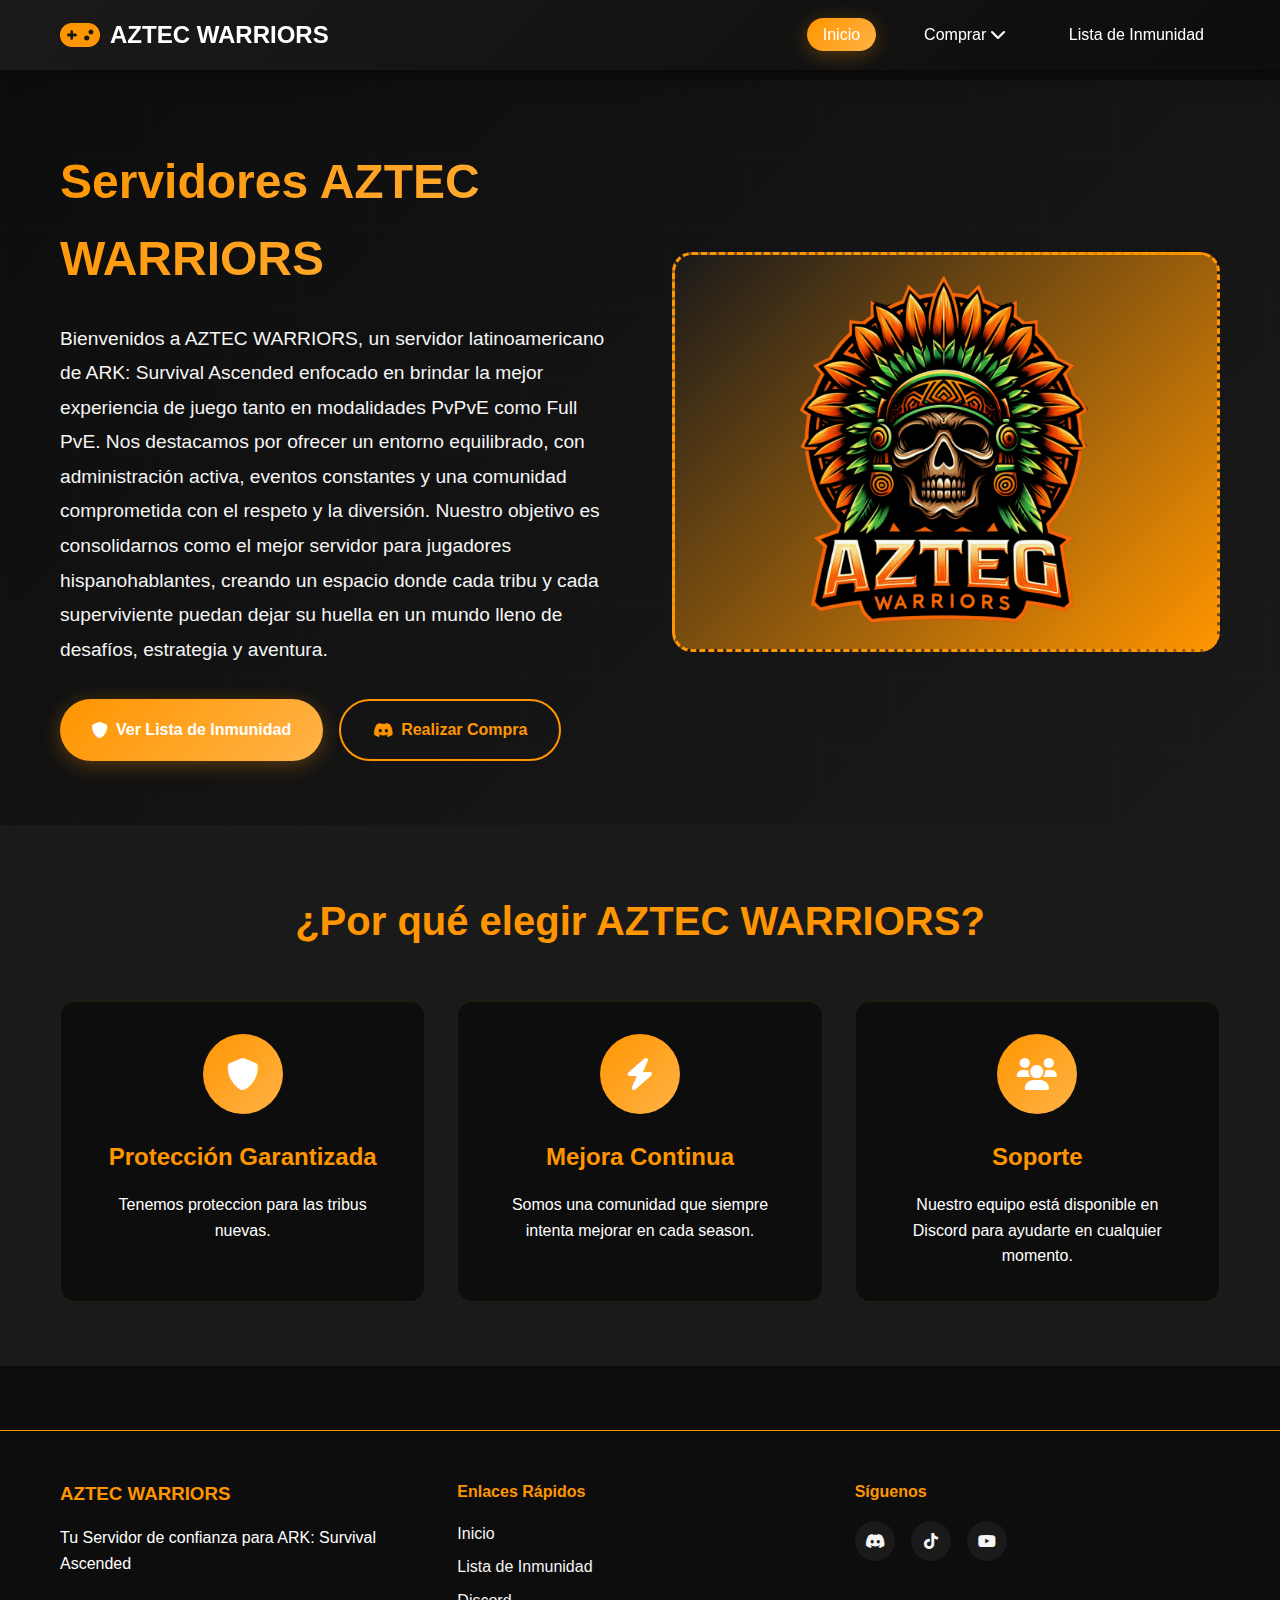
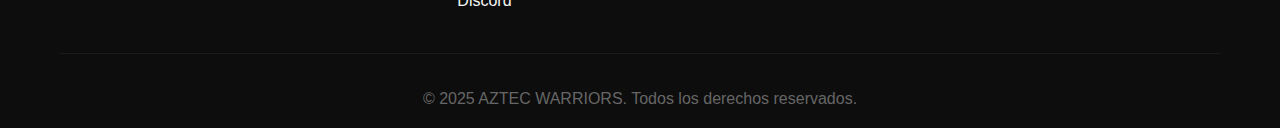
<file: index.html>
<!DOCTYPE html>
<html lang="es">
<head>
    <meta charset="UTF-8">
    <meta name="viewport" content="width=device-width, initial-scale=1.0">
    <title>AZTEC WARRIORS - Pagina Oficial</title>
    <link rel="stylesheet" href="/css/estilos.css">
    <link href="https://cdnjs.cloudflare.com/ajax/libs/font-awesome/6.0.0/css/all.min.css" rel="stylesheet">
</head>
<body>
    <!-- Navbar -->
    <nav class="navbar">
        <div class="nav-container">
            <div class="nav-logo">
                <a href="#inicio" id="logo-link">
                    <i class="fas fa-gamepad"></i>
                    <span>AZTEC WARRIORS</span>
                </a>
            </div>
            <ul class="nav-menu">
                <li class="nav-item">
                    <a href="#inicio" class="nav-link active" data-section="inicio">Inicio</a>
                </li>
                <li class="nav-item dropdown">
                    <a href="#" class="nav-link">Comprar <i class="fas fa-chevron-down"></i></a>
                    <div class="dropdown-content">
                        <a href="https://discord.gg/nkMTpmAatt" target="_blank">
                            <i class="fab fa-discord"></i> Abrir Ticket en Discord
                        </a>
                    </div>
                </li>
                <li class="nav-item">
                    <a href="Lista.html" class="nav-link">Lista de Inmunidad</a>
                </li>
            </ul>
            <div class="hamburger">
                <span class="bar"></span>
                <span class="bar"></span>
                <span class="bar"></span>
            </div>
        </div>
    </nav>

    <!-- Página Principal -->
    <section id="inicio" class="section active">
        <!-- Hero Section -->
        <div class="hero">
            <div class="hero-content">
                <div class="hero-text">
                    <h1>Servidores <span class="highlight">AZTEC WARRIORS</span></h1>
                    <p>Bienvenidos a AZTEC WARRIORS, un servidor latinoamericano de ARK: Survival Ascended enfocado en brindar la mejor experiencia de juego tanto en modalidades PvPvE como Full PvE. Nos destacamos por ofrecer un entorno equilibrado, con administración activa, eventos constantes y una comunidad comprometida con el respeto y la diversión. Nuestro objetivo es consolidarnos como el mejor servidor para jugadores hispanohablantes, creando un espacio donde cada tribu y cada superviviente puedan dejar su huella en un mundo lleno de desafíos, estrategia y aventura.</p>
                    <div class="hero-buttons">
                        <a href="Lista.html" class="btn btn-primary">
                            <i class="fas fa-shield-alt"></i>
                            Ver Lista de Inmunidad
                        </a>
                        <a href="https://discord.gg/nkMTpmAatt" target="_blank" class="btn btn-secondary">
                            <i class="fab fa-discord"></i>
                            Realizar Compra
                        </a>
                    </div>
                </div>
                    <div class="hero-image">
                        <div class="placeholder-image">
                            <img src="/img/logotipo.png" alt="Logotipo de AZTEC WARRIORS" style="width: auto; max-height: 100%;">
                        </div>
                    </div>
            </div>
        </div>

        <!-- Features Section -->
        <div class="features">
            <div class="container">
                <h2>¿Por qué elegir AZTEC WARRIORS?</h2>
                <div class="features-grid">
                    <div class="feature-card">
                        <div class="feature-icon">
                            <i class="fas fa-shield-alt"></i>
                        </div>
                        <h3>Protección Garantizada</h3>
                        <p>Tenemos proteccion para las tribus nuevas.</p>
                    </div>
                    <div class="feature-card">
                        <div class="feature-icon">
                            <i class="fas fa-bolt"></i>
                        </div>
                        <h3>Mejora Continua</h3>
                        <p>Somos una comunidad que siempre intenta mejorar en cada season.</p>
                    </div>
                    <div class="feature-card">
                        <div class="feature-icon">
                            <i class="fas fa-users"></i>
                        </div>
                        <h3>Soporte</h3>
                        <p>Nuestro equipo está disponible en Discord para ayudarte en cualquier momento.</p>
                    </div>
                </div>
            </div>
        </div>
    </section>

    <!-- Footer -->
    <footer class="footer">
        <div class="container">
            <div class="footer-content">
                <div class="footer-section">
                    <h3>AZTEC WARRIORS</h3>
                    <p>Tu Servidor de confianza para ARK: Survival Ascended</p>
                </div>
                <div class="footer-section">
                    <h4>Enlaces Rápidos</h4>
                    <ul>
                        <li><a href="#inicio" data-section="inicio">Inicio</a></li>
                        <li><a href="Lista.html">Lista de Inmunidad</a></li>
                        <li><a href="https://discord.gg/hdZHAVRaNN" target="_blank">Discord</a></li>
                    </ul>
                </div>
                <div class="footer-section">
                    <h4>Síguenos</h4>
                    <div class="social-links">
                        <a href="https://discord.gg/hdZHAVRaNN"><i class="fab fa-discord"></i></a>
                        <a href="#"><i class="fab fa-tiktok"></i></a>
                        <a href="https://www.youtube.com/@AztecWarriorsOFICIAL"><i class="fab fa-youtube"></i></a>
                    </div>
                </div>
            </div>
            <div class="footer-bottom">
                <p>&copy; 2025 AZTEC WARRIORS. Todos los derechos reservados.</p>
            </div>
        </div>
    </footer>

    <script>
        // Funcionalidad del menú hamburguesa
        const hamburger = document.querySelector('.hamburger');
        const navMenu = document.querySelector('.nav-menu');

        hamburger.addEventListener('click', () => {
            hamburger.classList.toggle('active');
            navMenu.classList.toggle('active');
        });

        // Cerrar menú al hacer click en un enlace
        document.querySelectorAll('.nav-link').forEach(n => n.addEventListener('click', () => {
            hamburger.classList.remove('active');
            navMenu.classList.remove('active');
        }));
    </script>
</body>
</html>
</file>
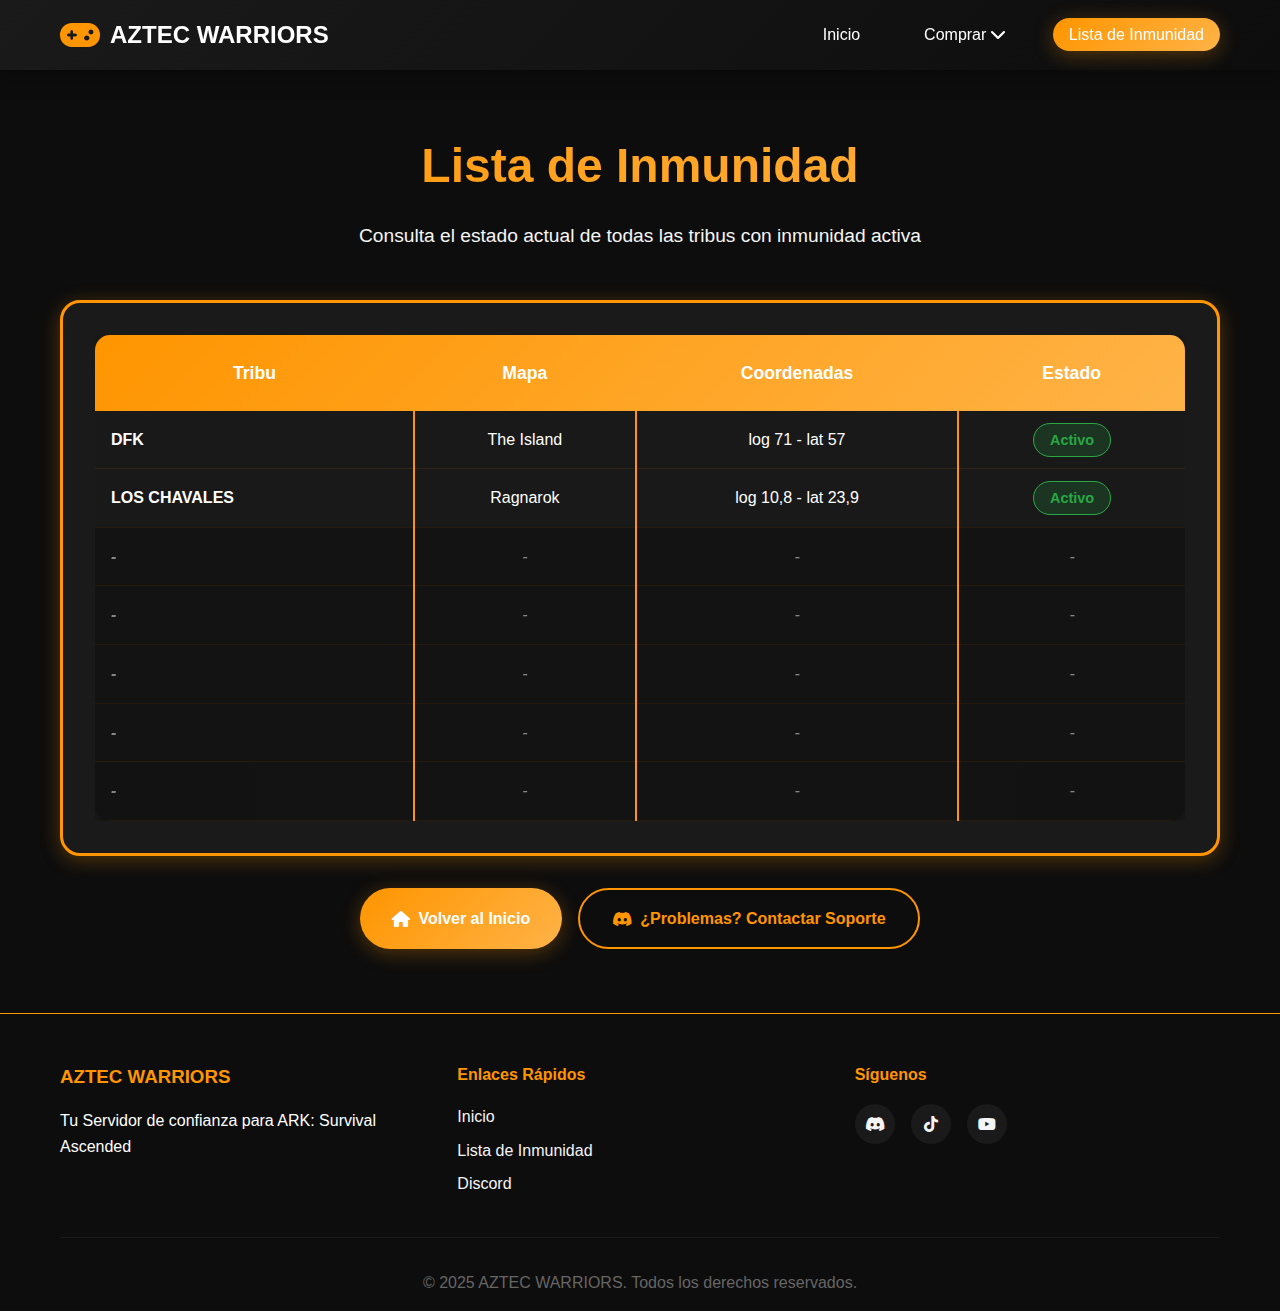
<file: Lista.html>
<!DOCTYPE html>
<html lang="es">
<head>
    <meta charset="UTF-8">
    <meta name="viewport" content="width=device-width, initial-scale=1.0">
    <title>Lista de Inmunidad - AZTEC WARRIORS</title>
    <link rel="stylesheet" href="/css/estilos.css">
    <link href="https://cdnjs.cloudflare.com/ajax/libs/font-awesome/6.0.0/css/all.min.css" rel="stylesheet">
</head>
<body>
    <!-- Navbar -->
    <nav class="navbar">
        <div class="nav-container">
            <div class="nav-logo">
                <a href="index.html" id="logo-link">
                    <i class="fas fa-gamepad"></i>
                    <span>AZTEC WARRIORS</span>
                </a>
            </div>
            <ul class="nav-menu">
                <li class="nav-item">
                    <a href="index.html" class="nav-link">Inicio</a>
                </li>
                <li class="nav-item dropdown">
                    <a href="#" class="nav-link">Comprar <i class="fas fa-chevron-down"></i></a>
                    <div class="dropdown-content">
                        <a href="https://discord.gg/nkMTpmAatt" target="_blank">
                            <i class="fab fa-discord"></i> Abrir Ticket en Discord
                        </a>
                    </div>
                </li>
                <li class="nav-item">
                    <a href="Lista.html" class="nav-link active">Lista de Inmunidad</a>
                </li>
            </ul>
            <div class="hamburger">
                <span class="bar"></span>
                <span class="bar"></span>
                <span class="bar"></span>
            </div>
        </div>
    </nav>

    <!-- Página Lista de Inmunidad -->
    <section class="section active">
        <div class="container">
            <div class="page-header">
                <h1>Lista de Inmunidad</h1>
                <p>Consulta el estado actual de todas las tribus con inmunidad activa</p>
            </div>

            <!-- Tabla de Inmunidad -->
            <div class="table-container">
                <div class="table-wrapper">
                    <table class="immunity-table">
                        <thead>
                            <tr>
                                <th>Tribu</th>
                                <th>Mapa</th>
                                <th>Coordenadas</th>
                                <th>Estado</th>
                            </tr>
                        </thead>
                        <tbody>
                            <tr>
                                <td>DFK</td>
                                <td>The Island</td>
                                <td>log 71 - lat 57</td>
                                <td><span class="status active">Activo</span></td>
                            </tr>
                            <tr>
                                <td>LOS CHAVALES</td>
                                <td>Ragnarok</td>
                                <td>log 10,8 - lat 23,9</td>
                                <td><span class="status active">Activo</span></td>
                            </tr>
                            <!-- Filas vacías para futuras entradas -->
                            <tr class="empty-row">
                                <td>-</td>
                                <td>-</td>
                                <td>-</td>
                                <td>-</td>
                            </tr>
                            <tr class="empty-row">
                                <td>-</td>
                                <td>-</td>
                                <td>-</td>
                                <td>-</td>
                            </tr>
                            <tr class="empty-row">
                                <td>-</td>
                                <td>-</td>
                                <td>-</td>
                                <td>-</td>
                            </tr>
                            <tr class="empty-row">
                                <td>-</td>
                                <td>-</td>
                                <td>-</td>
                                <td>-</td>
                            </tr>
                            <tr class="empty-row">
                                <td>-</td>
                                <td>-</td>
                                <td>-</td>
                                <td>-</td>
                            </tr>
                        </tbody>
                    </table>
                </div>
            </div>

            <div class="action-buttons">
                <a href="index.html" class="btn btn-primary">
                    <i class="fas fa-home"></i>
                    Volver al Inicio
                </a>
                <a href="https://discord.gg/nkMTpmAatt" target="_blank" class="btn btn-secondary">
                    <i class="fab fa-discord"></i>
                    ¿Problemas? Contactar Soporte
                </a>
            </div>
        </div>
    </section>

    <!-- Footer -->
    <footer class="footer">
        <div class="container">
            <div class="footer-content">
                <div class="footer-section">
                    <h3>AZTEC WARRIORS</h3>
                    <p>Tu Servidor de confianza para ARK: Survival Ascended</p>
                </div>
                <div class="footer-section">
                    <h4>Enlaces Rápidos</h4>
                    <ul>
                        <li><a href="index.html">Inicio</a></li>
                        <li><a href="Lista.html">Lista de Inmunidad</a></li>
                        <li><a href="https://discord.gg/hdZHAVRaNN" target="_blank">Discord</a></li>
                    </ul>
                </div>
                <div class="footer-section">
                    <h4>Síguenos</h4>
                    <div class="social-links">
                        <a href="https://discord.gg/hdZHAVRaNN"><i class="fab fa-discord"></i></a>
                        <a href="#"><i class="fab fa-tiktok"></i></a>
                        <a href="https://www.youtube.com/@AztecWarriorsOFICIAL"><i class="fab fa-youtube"></i></a>
                    </div>
                </div>
            </div>
            <div class="footer-bottom">
                <p>&copy; 2025 AZTEC WARRIORS. Todos los derechos reservados.</p>
            </div>
        </div>
    </footer>

    <script>
        // Funcionalidad del menú hamburguesa
        const hamburger = document.querySelector('.hamburger');
        const navMenu = document.querySelector('.nav-menu');

        hamburger.addEventListener('click', () => {
            hamburger.classList.toggle('active');
            navMenu.classList.toggle('active');
        });

        // Cerrar menú al hacer click en un enlace
        document.querySelectorAll('.nav-link').forEach(n => n.addEventListener('click', () => {
            hamburger.classList.remove('active');
            navMenu.classList.remove('active');
        }));
    </script>
</body>
</html>
</file>
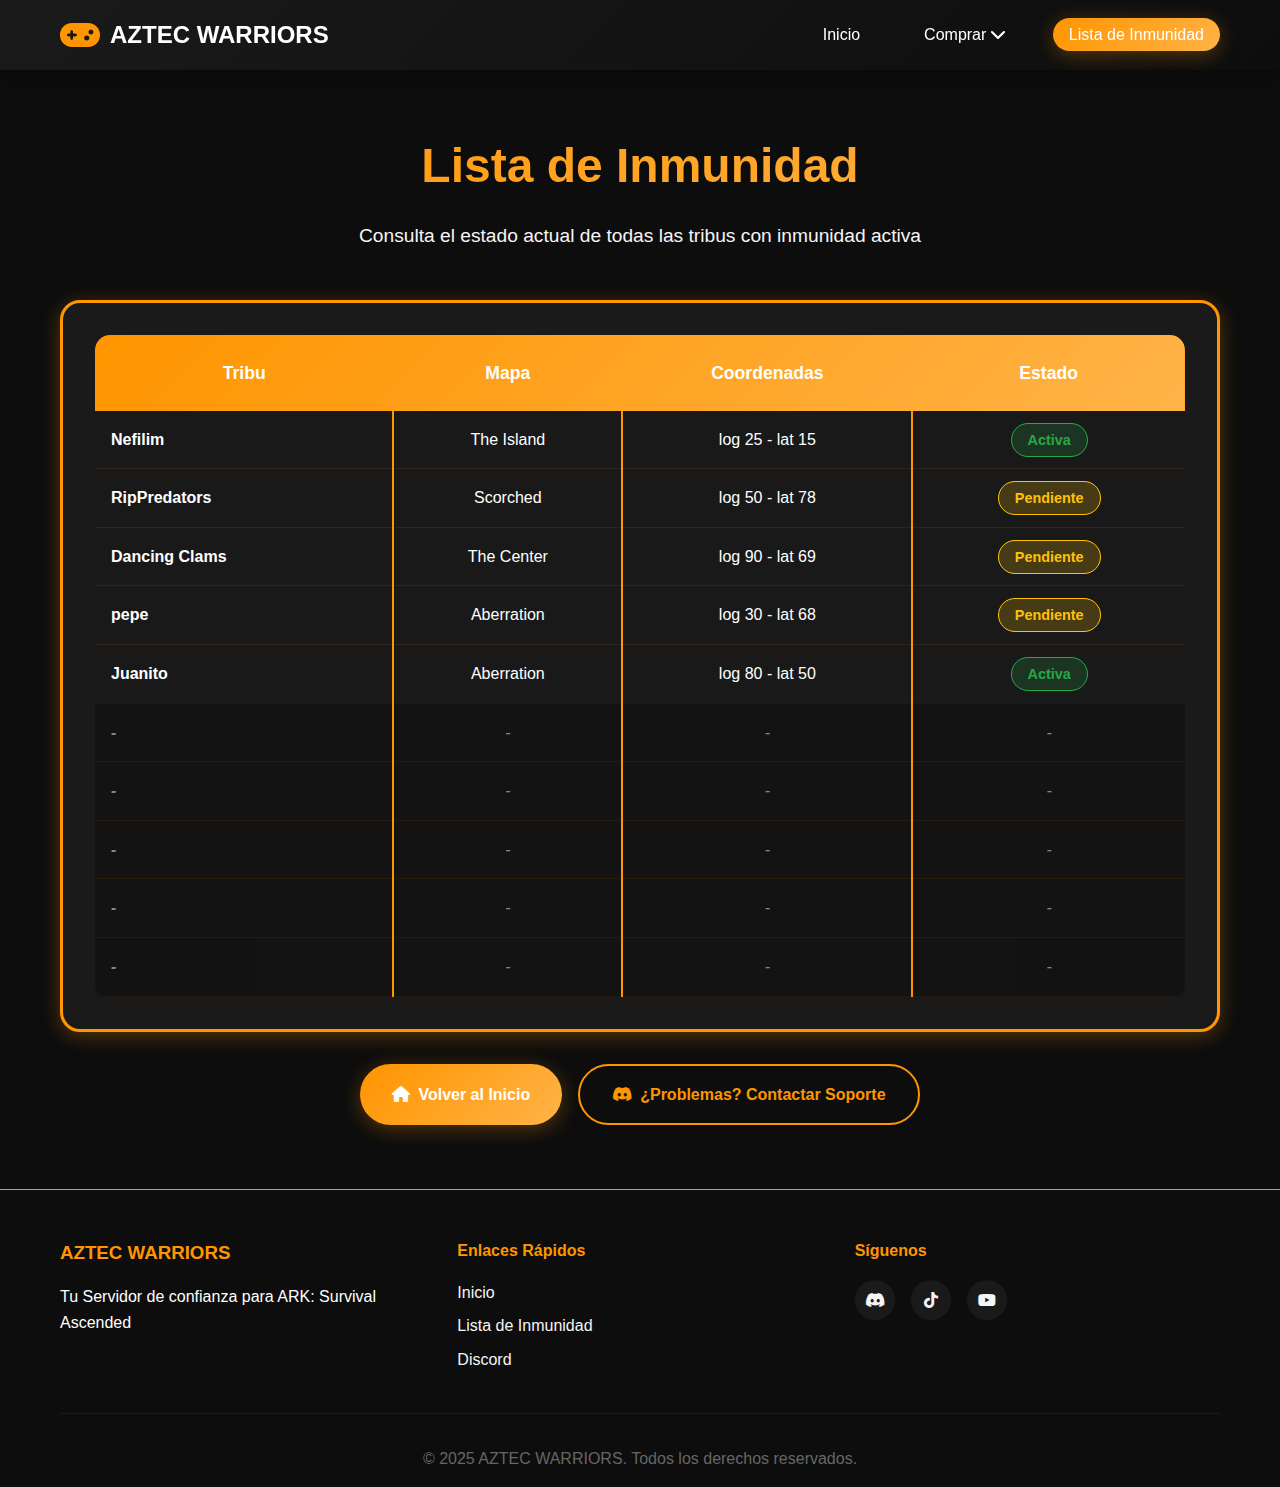
<file: Aztec Warriors/Lista.html>
<!DOCTYPE html>
<html lang="es">
<head>
    <meta charset="UTF-8">
    <meta name="viewport" content="width=device-width, initial-scale=1.0">
    <title>Lista de Inmunidad - AZTEC WARRIORS</title>
    <link rel="stylesheet" href="/css/estilos.css">
    <link href="https://cdnjs.cloudflare.com/ajax/libs/font-awesome/6.0.0/css/all.min.css" rel="stylesheet">
</head>
<body>
    <!-- Navbar -->
    <nav class="navbar">
        <div class="nav-container">
            <div class="nav-logo">
                <a href="index.html" id="logo-link">
                    <i class="fas fa-gamepad"></i>
                    <span>AZTEC WARRIORS</span>
                </a>
            </div>
            <ul class="nav-menu">
                <li class="nav-item">
                    <a href="index.html" class="nav-link">Inicio</a>
                </li>
                <li class="nav-item dropdown">
                    <a href="#" class="nav-link">Comprar <i class="fas fa-chevron-down"></i></a>
                    <div class="dropdown-content">
                        <a href="https://discord.gg/nkMTpmAatt" target="_blank">
                            <i class="fab fa-discord"></i> Abrir Ticket en Discord
                        </a>
                    </div>
                </li>
                <li class="nav-item">
                    <a href="Lista.html" class="nav-link active">Lista de Inmunidad</a>
                </li>
            </ul>
            <div class="hamburger">
                <span class="bar"></span>
                <span class="bar"></span>
                <span class="bar"></span>
            </div>
        </div>
    </nav>

    <!-- Página Lista de Inmunidad -->
    <section class="section active">
        <div class="container">
            <div class="page-header">
                <h1>Lista de Inmunidad</h1>
                <p>Consulta el estado actual de todas las tribus con inmunidad activa</p>
            </div>

            <!-- Tabla de Inmunidad -->
            <div class="table-container">
                <div class="table-wrapper">
                    <table class="immunity-table">
                        <thead>
                            <tr>
                                <th>Tribu</th>
                                <th>Mapa</th>
                                <th>Coordenadas</th>
                                <th>Estado</th>
                            </tr>
                        </thead>
                        <tbody>
                            <tr>
                                <td>Nefilim</td>
                                <td>The Island</td>
                                <td>log 25 - lat 15</td>
                                <td><span class="status active">Activa</span></td>
                            </tr>
                            <tr>
                                <td>RipPredators</td>
                                <td>Scorched</td>
                                <td>log 50 - lat 78</td>
                                <td><span class="status pending">Pendiente</span></td>
                            </tr>
                            <tr>
                                <td>Dancing Clams</td>
                                <td>The Center</td>
                                <td>log 90 - lat 69</td>
                                <td><span class="status pending">Pendiente</span></td>
                            </tr>
                            <tr>
                                <td>pepe</td>
                                <td>Aberration</td>
                                <td>log 30 - lat 68</td>
                                <td><span class="status pending">Pendiente</span></td>
                            </tr>
                            <!-- Filas vacías para futuras entradas -->
                            <tr>
                                <td>Juanito</td>
                                <td>Aberration</td>
                                <td>log 80 - lat 50</td>
                                <td><span class="status active">Activa</span></td>
                            </tr>
                            <tr class="empty-row">
                                <td>-</td>
                                <td>-</td>
                                <td>-</td>
                                <td>-</td>
                            </tr>
                            <tr class="empty-row">
                                <td>-</td>
                                <td>-</td>
                                <td>-</td>
                                <td>-</td>
                            </tr>
                            <tr class="empty-row">
                                <td>-</td>
                                <td>-</td>
                                <td>-</td>
                                <td>-</td>
                            </tr>
                            <tr class="empty-row">
                                <td>-</td>
                                <td>-</td>
                                <td>-</td>
                                <td>-</td>
                            </tr>
                            <tr class="empty-row">
                                <td>-</td>
                                <td>-</td>
                                <td>-</td>
                                <td>-</td>
                            </tr>
                        </tbody>
                    </table>
                </div>
            </div>

            <div class="action-buttons">
                <a href="index.html" class="btn btn-primary">
                    <i class="fas fa-home"></i>
                    Volver al Inicio
                </a>
                <a href="https://discord.gg/nkMTpmAatt" target="_blank" class="btn btn-secondary">
                    <i class="fab fa-discord"></i>
                    ¿Problemas? Contactar Soporte
                </a>
            </div>
        </div>
    </section>

    <!-- Footer -->
    <footer class="footer">
        <div class="container">
            <div class="footer-content">
                <div class="footer-section">
                    <h3>AZTEC WARRIORS</h3>
                    <p>Tu Servidor de confianza para ARK: Survival Ascended</p>
                </div>
                <div class="footer-section">
                    <h4>Enlaces Rápidos</h4>
                    <ul>
                        <li><a href="index.html">Inicio</a></li>
                        <li><a href="Lista.html">Lista de Inmunidad</a></li>
                        <li><a href="https://discord.gg/hdZHAVRaNN" target="_blank">Discord</a></li>
                    </ul>
                </div>
                <div class="footer-section">
                    <h4>Síguenos</h4>
                    <div class="social-links">
                        <a href="https://discord.gg/hdZHAVRaNN"><i class="fab fa-discord"></i></a>
                        <a href="#"><i class="fab fa-tiktok"></i></a>
                        <a href="https://www.youtube.com/@AztecWarriorsOFICIAL"><i class="fab fa-youtube"></i></a>
                    </div>
                </div>
            </div>
            <div class="footer-bottom">
                <p>&copy; 2025 AZTEC WARRIORS. Todos los derechos reservados.</p>
            </div>
        </div>
    </footer>

    <script>
        // Funcionalidad del menú hamburguesa
        const hamburger = document.querySelector('.hamburger');
        const navMenu = document.querySelector('.nav-menu');

        hamburger.addEventListener('click', () => {
            hamburger.classList.toggle('active');
            navMenu.classList.toggle('active');
        });

        // Cerrar menú al hacer click en un enlace
        document.querySelectorAll('.nav-link').forEach(n => n.addEventListener('click', () => {
            hamburger.classList.remove('active');
            navMenu.classList.remove('active');
        }));
    </script>
</body>
</html>
</file>
<file: css/estilos.css>
/* Variables CSS */
:root {
    --primary-color: #ff9500;
    --secondary-color: #1a1a1a;
    --dark-bg: #0d0d0d;
    --light-gray: #f5f5f5;
    --medium-gray: #666666;
    --white: #ffffff;
    --gradient: linear-gradient(135deg, #ff9500 0%, #ffb347 100%);
    --shadow: 0 4px 20px rgba(255, 149, 0, 0.3);
    --transition: all 0.3s ease;
}

/* Reset y configuración base */
* {
    margin: 0;
    padding: 0;
    box-sizing: border-box;
}

body {
    font-family: 'Segoe UI', Tahoma, Geneva, Verdana, sans-serif;
    line-height: 1.6;
    color: var(--white);
    background-color: var(--dark-bg);
    overflow-x: hidden;
}

.container {
    max-width: 1200px;
    margin: 0 auto;
    padding: 0 20px;
}

/* Navbar */
.navbar {
    background: linear-gradient(135deg, var(--secondary-color) 0%, var(--dark-bg) 100%);
    padding: 1rem 0;
    position: fixed;
    top: 0;
    width: 100%;
    z-index: 1000;
    box-shadow: 0 2px 20px rgba(0, 0, 0, 0.5);
    backdrop-filter: blur(10px);
}

.nav-container {
    max-width: 1200px;
    margin: 0 auto;
    padding: 0 20px;
    display: flex;
    justify-content: space-between;
    align-items: center;
}

.nav-logo a {
    display: flex;
    align-items: center;
    text-decoration: none;
    color: var(--white);
    font-size: 1.5rem;
    font-weight: bold;
    transition: var(--transition);
}

.nav-logo i {
    color: var(--primary-color);
    margin-right: 10px;
    font-size: 2rem;
}

.nav-logo:hover {
    transform: scale(1.05);
}

.nav-menu {
    display: flex;
    list-style: none;
    gap: 2rem;
}

.nav-link {
    color: var(--white);
    text-decoration: none;
    padding: 0.5rem 1rem;
    border-radius: 25px;
    transition: var(--transition);
    position: relative;
}

.nav-link:hover,
.nav-link.active {
    background: var(--gradient);
    color: var(--white);
    box-shadow: var(--shadow);
}

/* Dropdown */
.dropdown {
    position: relative;
}

.dropdown-content {
    display: none;
    position: absolute;
    top: 100%;
    left: 0;
    background: var(--secondary-color);
    min-width: 200px;
    border-radius: 10px;
    box-shadow: var(--shadow);
    z-index: 1;
    padding: 0.5rem 0;
    margin-top: 0.5rem;
}

.dropdown:hover .dropdown-content {
    display: block;
    animation: fadeInDown 0.3s ease;
}

.dropdown-content a {
    color: var(--white);
    padding: 0.75rem 1.5rem;
    text-decoration: none;
    display: block;
    transition: var(--transition);
}

.dropdown-content a:hover {
    background: var(--primary-color);
    color: var(--white);
}

/* Hamburger Menu */
.hamburger {
    display: none;
    flex-direction: column;
    cursor: pointer;
}

.bar {
    width: 25px;
    height: 3px;
    background: var(--primary-color);
    margin: 3px 0;
    transition: var(--transition);
}

/* Secciones */
.section {
    display: none;
    min-height: 100vh;
    padding-top: 80px;
}

.section.active {
    display: block;
}

/* Hero Section */
.hero {
    background: linear-gradient(135deg, var(--dark-bg) 0%, var(--secondary-color) 100%);
    padding: 4rem 0;
    position: relative;
    overflow: hidden;
}

.hero::before {
    content: '';
    position: absolute;
    top: 0;
    left: 0;
    right: 0;
    bottom: 0;
    background: url('data:image/svg+xml,<svg xmlns="http://www.w3.org/2000/svg" viewBox="0 0 100 100"><defs><pattern id="grid" width="10" height="10" patternUnits="userSpaceOnUse"><path d="M 10 0 L 0 0 0 10" fill="none" stroke="%23ff9500" stroke-width="0.5" opacity="0.1"/></pattern></defs><rect width="100" height="100" fill="url(%23grid)"/></svg>');
    opacity: 0.1;
}

.hero-content {
    max-width: 1200px;
    margin: 0 auto;
    padding: 0 20px;
    display: grid;
    grid-template-columns: 1fr 1fr;
    gap: 4rem;
    align-items: center;
    position: relative;
    z-index: 1;
}

.hero-text h1 {
    font-size: 3rem;
    margin-bottom: 1.5rem;
    background: var(--gradient);
    -webkit-background-clip: text;
    -webkit-text-fill-color: transparent;
    background-clip: text;
}

.highlight {
    color: var(--primary-color);
}

.hero-text p {
    font-size: 1.2rem;
    margin-bottom: 2rem;
    color: var(--light-gray);
    line-height: 1.8;
}

.hero-buttons {
    display: flex;
    gap: 1rem;
    flex-wrap: wrap;
}

.btn {
    padding: 1rem 2rem;
    border: none;
    border-radius: 50px;
    cursor: pointer;
    font-size: 1rem;
    font-weight: bold;
    text-decoration: none;
    display: inline-flex;
    align-items: center;
    gap: 0.5rem;
    transition: var(--transition);
}

.btn-primary {
    background: var(--gradient);
    color: var(--white);
    box-shadow: var(--shadow);
}

.btn-primary:hover {
    transform: translateY(-3px);
    box-shadow: 0 6px 25px rgba(255, 149, 0, 0.4);
}

.btn-secondary {
    background: transparent;
    color: var(--primary-color);
    border: 2px solid var(--primary-color);
}

.btn-secondary:hover {
    background: var(--primary-color);
    color: var(--white);
}

.placeholder-image {
    background: linear-gradient(135deg, var(--secondary-color) 0%, var(--primary-color) 100%);
    height: 400px;
    border-radius: 20px;
    display: flex;
    flex-direction: column;
    align-items: center;
    justify-content: center;
    text-align: center;
    border: 3px dashed var(--primary-color);
    transition: var(--transition);
}

.placeholder-image:hover {
    transform: scale(1.02);
    box-shadow: var(--shadow);
}

.placeholder-image i {
    font-size: 4rem;
    color: var(--white);
    margin-bottom: 1rem;
}

/* Features Section */
.features {
    padding: 4rem 0;
    background: var(--secondary-color);
}

.features h2 {
    text-align: center;
    font-size: 2.5rem;
    margin-bottom: 3rem;
    color: var(--primary-color);
}

.features-grid {
    display: grid;
    grid-template-columns: repeat(auto-fit, minmax(300px, 1fr));
    gap: 2rem;
}

.feature-card {
    background: var(--dark-bg);
    padding: 2rem;
    border-radius: 15px;
    text-align: center;
    transition: var(--transition);
    border: 1px solid rgba(255, 149, 0, 0.1);
}

.feature-card:hover {
    transform: translateY(-10px);
    box-shadow: var(--shadow);
    border-color: var(--primary-color);
}

.feature-icon {
    background: var(--gradient);
    width: 80px;
    height: 80px;
    border-radius: 50%;
    display: flex;
    align-items: center;
    justify-content: center;
    margin: 0 auto 1.5rem;
}

.feature-icon i {
    font-size: 2rem;
    color: var(--white);
}

.feature-card h3 {
    font-size: 1.5rem;
    margin-bottom: 1rem;
    color: var(--primary-color);
}

/* Página de Inmunidad */
.page-header {
    text-align: center;
    padding: 3rem 0;
}

.page-header h1 {
    font-size: 3rem;
    margin-bottom: 1rem;
    background: var(--gradient);
    -webkit-background-clip: text;
    -webkit-text-fill-color: transparent;
    background-clip: text;
}

.page-header p {
    font-size: 1.2rem;
    color: var(--light-gray);
}

/* Tabla de Inmunidad */
.table-container {
    background: var(--secondary-color);
    border-radius: 20px;
    padding: 2rem;
    box-shadow: var(--shadow);
    margin-bottom: 2rem;
    border: 3px solid var(--primary-color);
}

.table-wrapper {
    overflow-x: auto;
}

.immunity-table {
    width: 100%;
    border-collapse: collapse;
    background: var(--dark-bg);
    border-radius: 15px;
    overflow: hidden;
    box-shadow: 0 4px 15px rgba(0, 0, 0, 0.3);
}

.immunity-table thead {
    background: var(--gradient);
}

.immunity-table th {
    padding: 1.5rem 1rem;
    text-align: center;
    font-weight: bold;
    color: var(--white);
    font-size: 1.1rem;
}

.immunity-table td {
    padding: 1rem;
    text-align: center;
    border-bottom: 1px solid rgba(255, 149, 0, 0.1);
    background: rgba(255, 255, 255, 0.05);
    transition: var(--transition);
}

.immunity-table tr:hover td {
    background: rgba(255, 149, 0, 0.1);
}

.immunity-table td:first-child {
    text-align: left;
    font-weight: bold;
}

.immunity-table td:nth-child(2) {
    border-left: 2px solid var(--primary-color);
    border-right: 2px solid var(--primary-color);
}

.immunity-table td:nth-child(3) {
    border-right: 2px solid var(--primary-color);
}

/* Status badges */
.status {
    padding: 0.5rem 1rem;
    border-radius: 25px;
    font-weight: bold;
    font-size: 0.9rem;
}

.status.active {
    background: rgba(40, 167, 69, 0.2);
    color: #28a745;
    border: 1px solid #28a745;
}

.status.pending {
    background: rgba(255, 193, 7, 0.2);
    color: #ffc107;
    border: 1px solid #ffc107;
}

.status.pene {
    background: rgba(220, 53, 69, 0.2);
    color: #dc3545;
    border: 1px solid #dc3545;
}

.empty-row td {
    opacity: 0.5;
    font-style: italic;
}

/* Action Buttons */
.action-buttons {
    display: flex;
    justify-content: center;
    gap: 1rem;
    margin-top: 2rem;
}

/* Footer */
.footer {
    background: var(--dark-bg);
    padding: 3rem 0 1rem;
    margin-top: 4rem;
    border-top: 1px solid var(--primary-color);
}

.footer-content {
    display: grid;
    grid-template-columns: repeat(auto-fit, minmax(250px, 1fr));
    gap: 2rem;
    margin-bottom: 2rem;
}

.footer-section h3,
.footer-section h4 {
    color: var(--primary-color);
    margin-bottom: 1rem;
}

.footer-section ul {
    list-style: none;
}

.footer-section ul li {
    margin-bottom: 0.5rem;
}

.footer-section a {
    color: var(--light-gray);
    text-decoration: none;
    transition: var(--transition);
}

.footer-section a:hover {
    color: var(--primary-color);
}

.social-links {
    display: flex;
    gap: 1rem;
}

.social-links a {
    width: 40px;
    height: 40px;
    background: var(--secondary-color);
    border-radius: 50%;
    display: flex;
    align-items: center;
    justify-content: center;
    transition: var(--transition);
}

.social-links a:hover {
    background: var(--primary-color);
    transform: translateY(-3px);
}

.footer-bottom {
    text-align: center;
    padding-top: 2rem;
    border-top: 1px solid var(--secondary-color);
    color: var(--medium-gray);
}

/* Animaciones */
@keyframes fadeInDown {
    from {
        opacity: 0;
        transform: translateY(-10px);
    }
    to {
        opacity: 1;
        transform: translateY(0);
    }
}

@keyframes fadeIn {
    from {
        opacity: 0;
    }
    to {
        opacity: 1;
    }
}

.section.active {
    animation: fadeIn 0.5s ease;
}

/* Responsive Design */
@media (max-width: 768px) {
    .nav-menu {
        position: fixed;
        left: -100%;
        top: 70px;
        flex-direction: column;
        background: var(--secondary-color);
        width: 100%;
        text-align: center;
        transition: var(--transition);
        box-shadow: var(--shadow);
        padding: 2rem 0;
    }

    .nav-menu.active {
        left: 0;
    }

    .hamburger {
        display: flex;
    }

    .hamburger.active .bar:nth-child(2) {
        opacity: 0;
    }

    .hamburger.active .bar:nth-child(1) {
        transform: translateY(8px) rotate(45deg);
    }

    .hamburger.active .bar:nth-child(3) {
        transform: translateY(-8px) rotate(-45deg);
    }

    .hero-content {
        grid-template-columns: 1fr;
        gap: 2rem;
        text-align: center;
    }

    .hero-text h1 {
        font-size: 2rem;
    }

    .hero-buttons {
        justify-content: center;
    }

    .features-grid {
        grid-template-columns: 1fr;
    }

    .page-header h1 {
        font-size: 2rem;
    }

    .table-container {
        padding: 1rem;
    }

    .immunity-table th,
    .immunity-table td {
        padding: 0.75rem 0.5rem;
        font-size: 0.9rem;
    }

    .action-buttons {
        flex-direction: column;
        align-items: center;
    }

    .btn {
        width: 100%;
        max-width: 300px;
        justify-content: center;
    }

    .placeholder-image {
    /* background: none; Elimina el fondo degradado */
    height: auto; /* Ajusta la altura automáticamente */
    border-radius: 0; /* Elimina los bordes redondeados */
    display: block; /* Cambia el display para que la imagen fluya */
    /* flex-direction: column; */ /* Elimina la dirección de la flexbox */
    /* align-items: center; */    /* Elimina la alineación vertical */
    /* justify-content: center; */ /* Elimina la alineación horizontal */
    text-align: left; /* Alinea el texto a la izquierda si lo hay */
    border: none; /* Elimina el borde punteado */
    transition: var(--transition);
}

.placeholder-image i {
    display: none; /* Oculta el icono */
}

.placeholder-image img {
    max-width: 100%; /* Asegura que la imagen no se desborde */
    height: auto;    /* Mantiene la proporción de la imagen */
    display: block;   /* Evita espacios extra debajo de la imagen */
}
}
</file>
